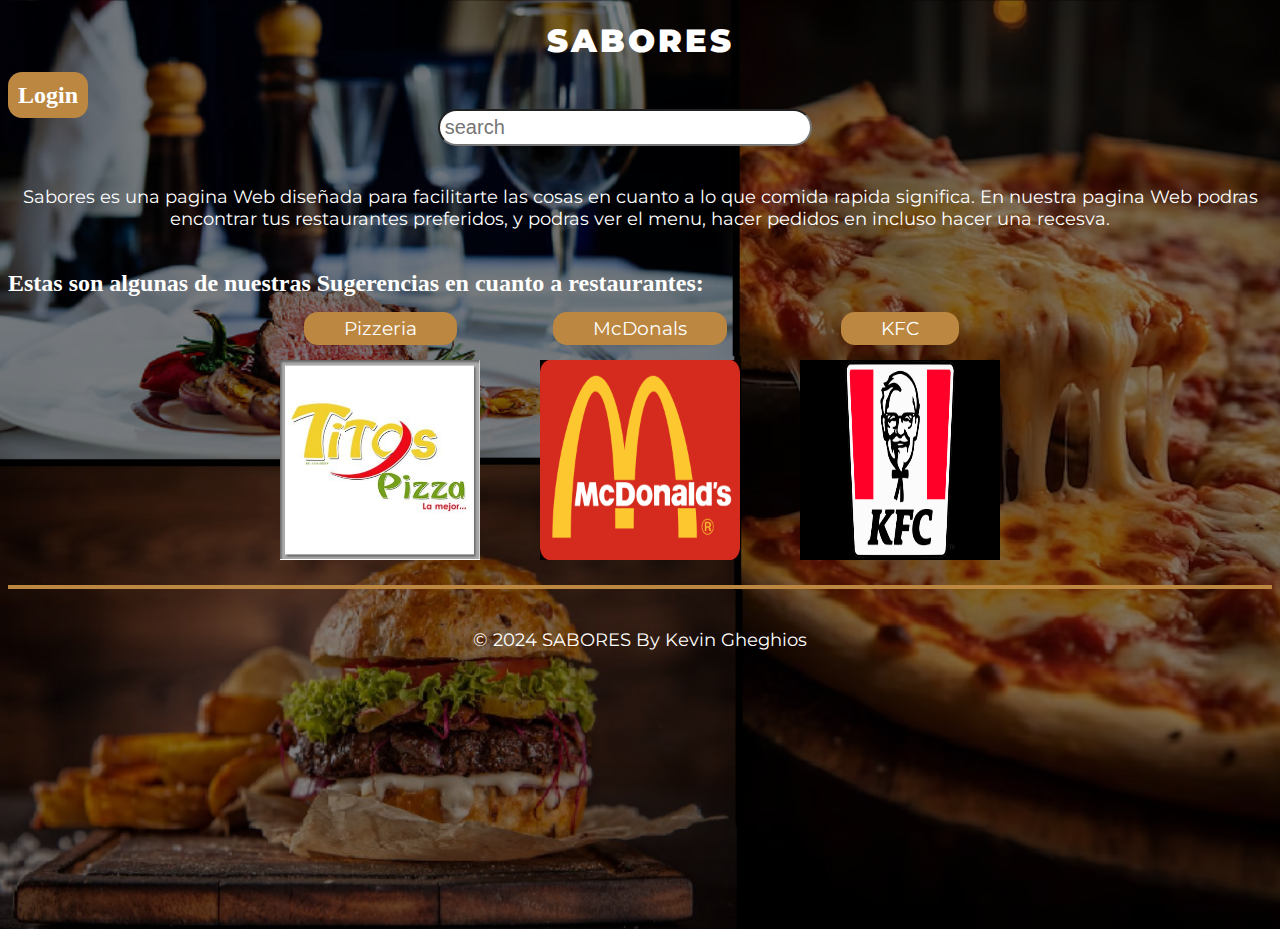
<file: index.html>
<!DOCTYPE html>
<html lang="es-VE">
<head>
    <meta charset="UTF-8">
    <meta name="viewport" content="width=device-width, initial-scale=1.0">
    <title>SABORES</title>
    <link rel="stylesheet" href="CSS/Styles.css">
    <link rel="stylesheet" href="CSS/fonts.css">
</head>
<body>
    <header>
        <h1>SABORES</h1>
        <h2>
            <a class="Login" href="HTML/Login.html"> Login </a>
            <input id="barra_busqueda" type="search" placeholder="search">
        </h2>
        <p class="parrafo-1">Sabores es una pagina Web diseñada para facilitarte las cosas en cuanto a lo que comida rapida significa.  En nuestra pagina Web podras encontrar tus restaurantes preferidos, y podras ver el menu, hacer pedidos en incluso hacer una recesva.
        </p>
        <h2>Estas son algunas de nuestras Sugerencias en cuanto a restaurantes:</h2>
        <h3>
            <div class="big_box">
                <div>
                    <a class="a_restaurantes" href="HTML/Pizzeria.html">Pizzeria</a>
                    <br>
                    <img class="imagenes_principales" src="Contenido/pizza.png" alt="Pizzeria">
                </div>

                <div>
                    <a class="a_restaurantes" href="HTML/McDonals.html">McDonals</a>
                    <br>
                    <img class="imagenes_principales" src="Contenido/MC DONAL.png" alt="McDonals">
                </div>

                <div>
                    <a class="a_restaurantes" href="HTML/KFC.html">KFC</a>
                    <br>
                    <img class="imagenes_principales" src="Contenido/KFC.png" alt="KFC">
                </div>
                

            </div>
        </h3>

    </header>

<footer>
        <p>&copy; 2024 SABORES By Kevin Gheghios</p>
</footer>
</body>
</file>
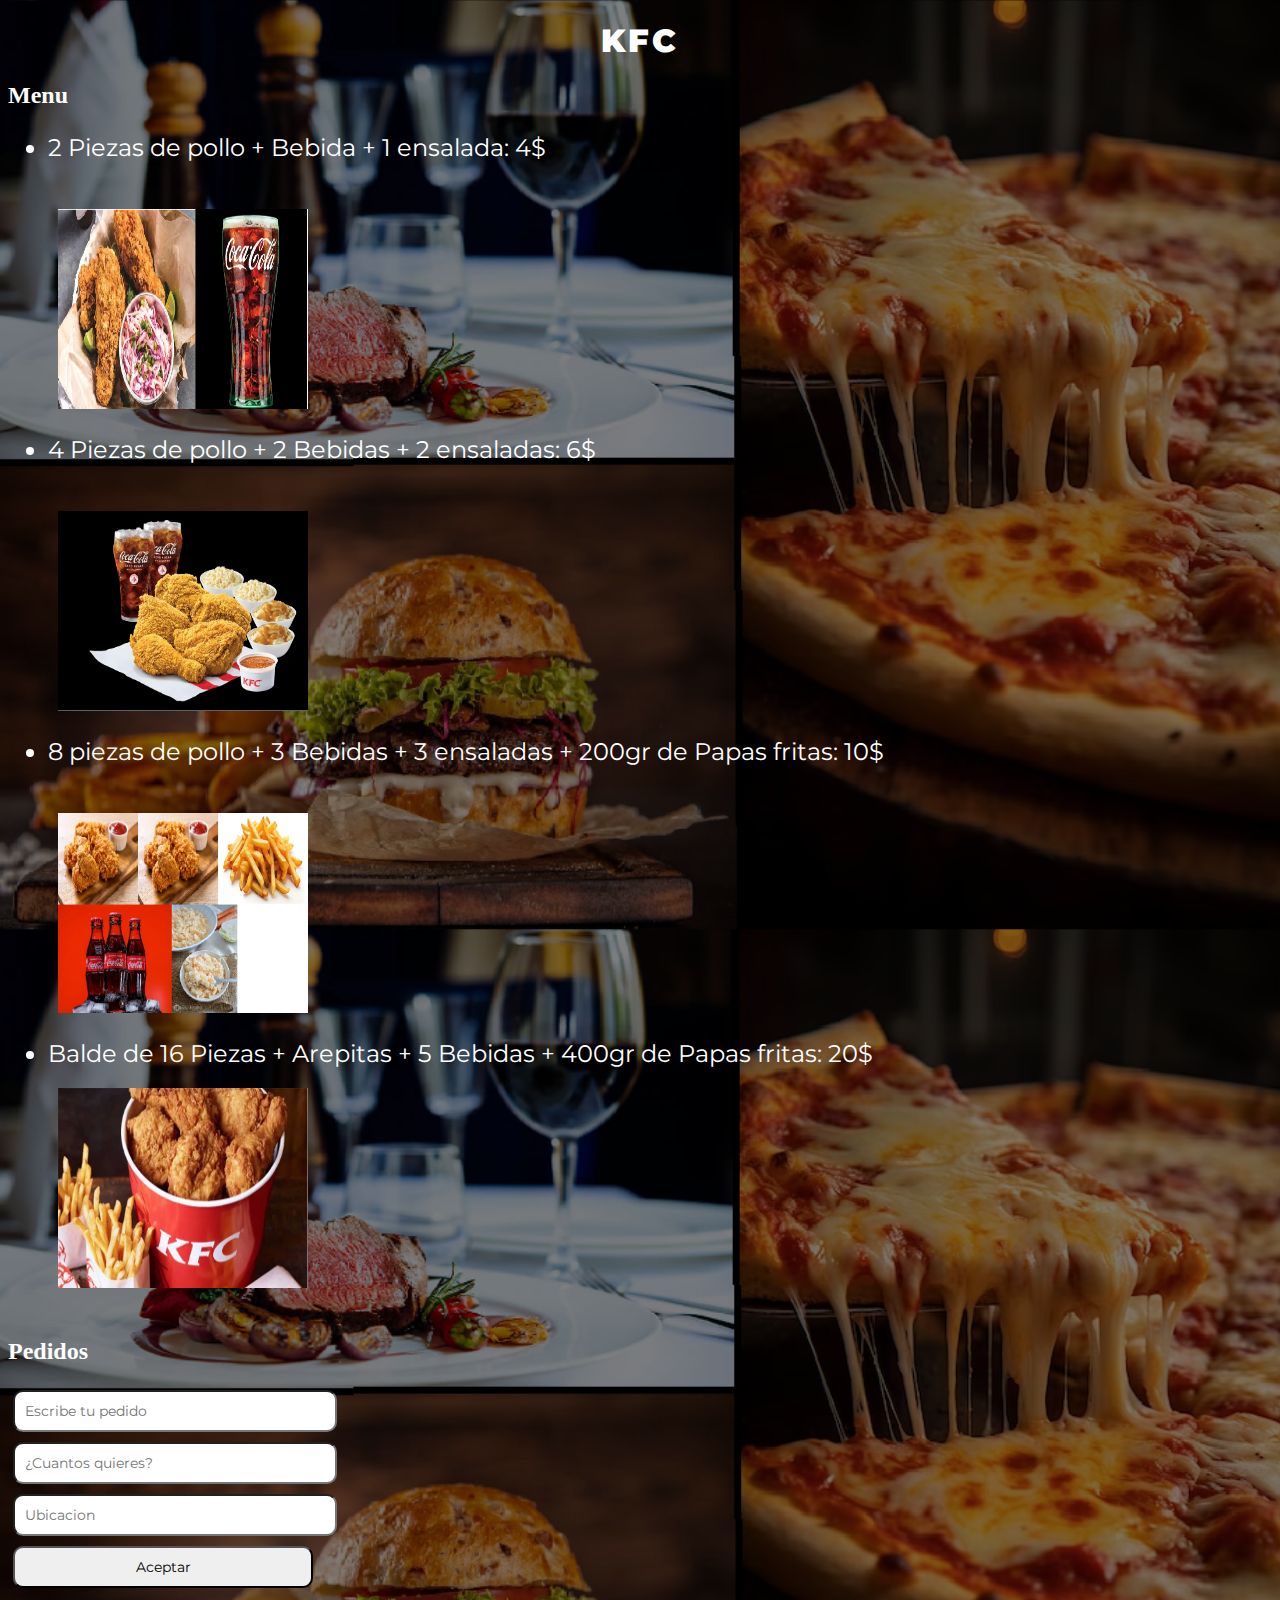
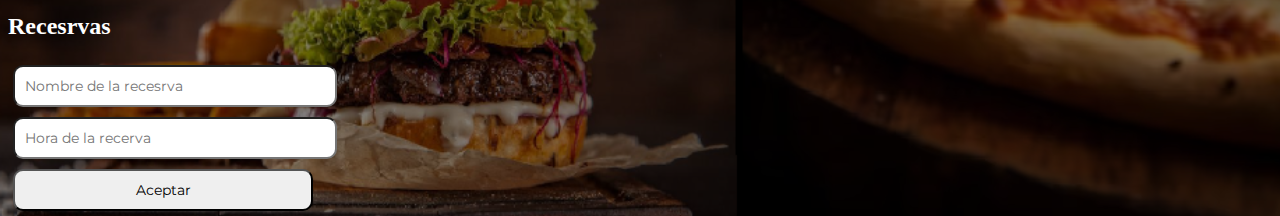
<file: HTML/KFC.html>
<!DOCTYPE html>
<html lang="es-VE">
<head>
    <meta charset="UTF-8">
    <meta name="viewport" content="width=device-width, initial-scale=1.0">
    <title>KFC</title>
    <link rel="stylesheet" href="../CSS/Styles.css">
    <link rel="stylesheet" href="../CSS/fonts.css">
</head>
<body>
    <h1>KFC</h1>
    <h2>Menu
        <ul>
            <li class="menu" >2 Piezas de pollo + Bebida + 1 ensalada: 4$</li>
            <br>
            <img class="menu_img" src="../Contenido/2 piezas de pllo + ensalada + bebida.png" alt="2 piezas de pollo + bebida + ensalada">
            <li class="menu" >4 Piezas de pollo + 2 Bebidas + 2 ensaladas: 6$  </li>
            <br>
            <img class="menu_img" src="../Contenido/4 piezas de pllo + 2 ensalada + 2 bebida.png" alt="4 piezas + 2 bebidas + ensalas">
            <li class="menu" >8 piezas de pollo + 3 Bebidas + 3 ensaladas +  200gr de Papas fritas: 10$</li>
            <br>
            <img class="menu_img" src="../Contenido/8 piezas de pllo + 3 ensalada + 3 bebida + papas fritas.png" alt="combo grande">
            <li class="menu" >Balde de 16 Piezas + Arepitas + 5 Bebidas +  400gr de Papas fritas: 20$</li>
            <img class="menu_img" src="../Contenido/balde de pollo.png" alt="Balde de pollo">
        </ul>
    </h2>

    <form>
        <h2>Pedidos</h2>
        <input class="input_restaurante" type="text" placeholder="Escribe tu pedido" >
        <br>
        <input class="input_restaurante" type="number" placeholder="¿Cuantos quieres?" >
        <br>
        <input class="input_restaurante" type="text" placeholder="Ubicacion" >
        <br> 
        <input class="input_restaurante" type="submit" value="Aceptar">
    
        <h2>Recesrvas</h2>
        <input class="input_restaurante" type="text" placeholder="Nombre de la recesrva" >
        <br>
        <input class="input_restaurante" type="number" placeholder="Hora de la recerva" >
        <br> 
        <input class="input_restaurante" type="submit" value="Aceptar" >
    </form>

</body>
</file>
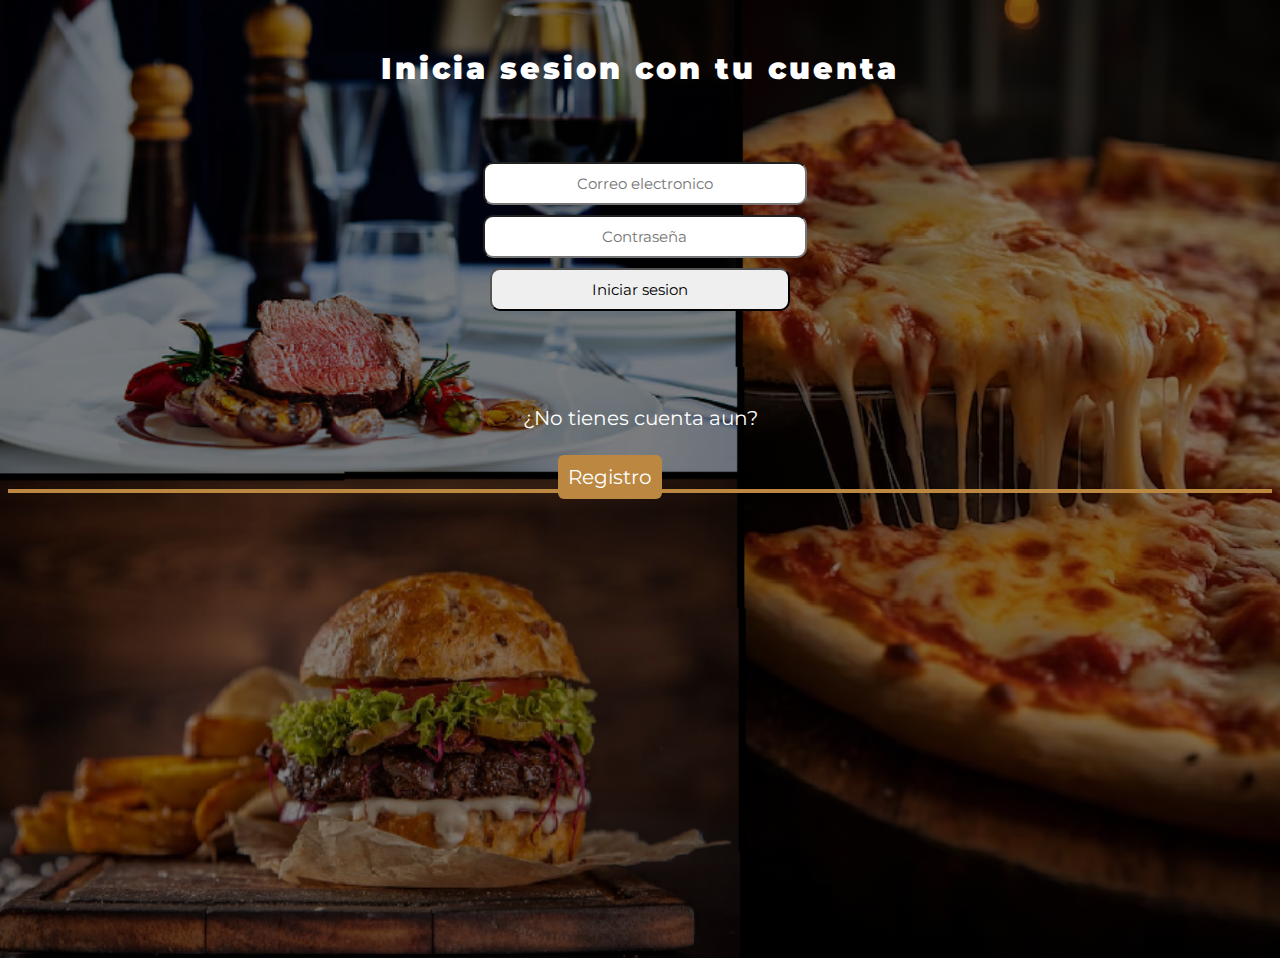
<file: HTML/Login.html>
<!DOCTYPE html>
<html lang="es-VE">
<head>
    <meta charset="UTF-8">
    <meta name="viewport" content="width=device-width, initial-scale=1.0">
    <title>Login</title>
    <link rel="stylesheet" href="../CSS/Styles.css">
    <link rel="stylesheet" href="../CSS/fonts.css">
</head>
<body>
    <h2 id="h2_InisioDeSesion">Inicia sesion con tu cuenta</h2>
    <div id="Caja_sesion">
        <form action="Login.php" method="post" class="formulario_inicio">
            <input class="input_inisio" type="email" placeholder="Correo electronico" name="email" required>
            <br>
            <input class="input_inisio" type="password" placeholder="Contraseña" name="password" required>
            <br>
            <input class="input_inisio" type="submit" value="Iniciar sesion">
        </form>
    <p class="parrafo-2">¿No tienes cuenta aun?</p>
    <a id="a_registro" href="Registro.html"> Registro</a>
    </div>
</body>
</file>
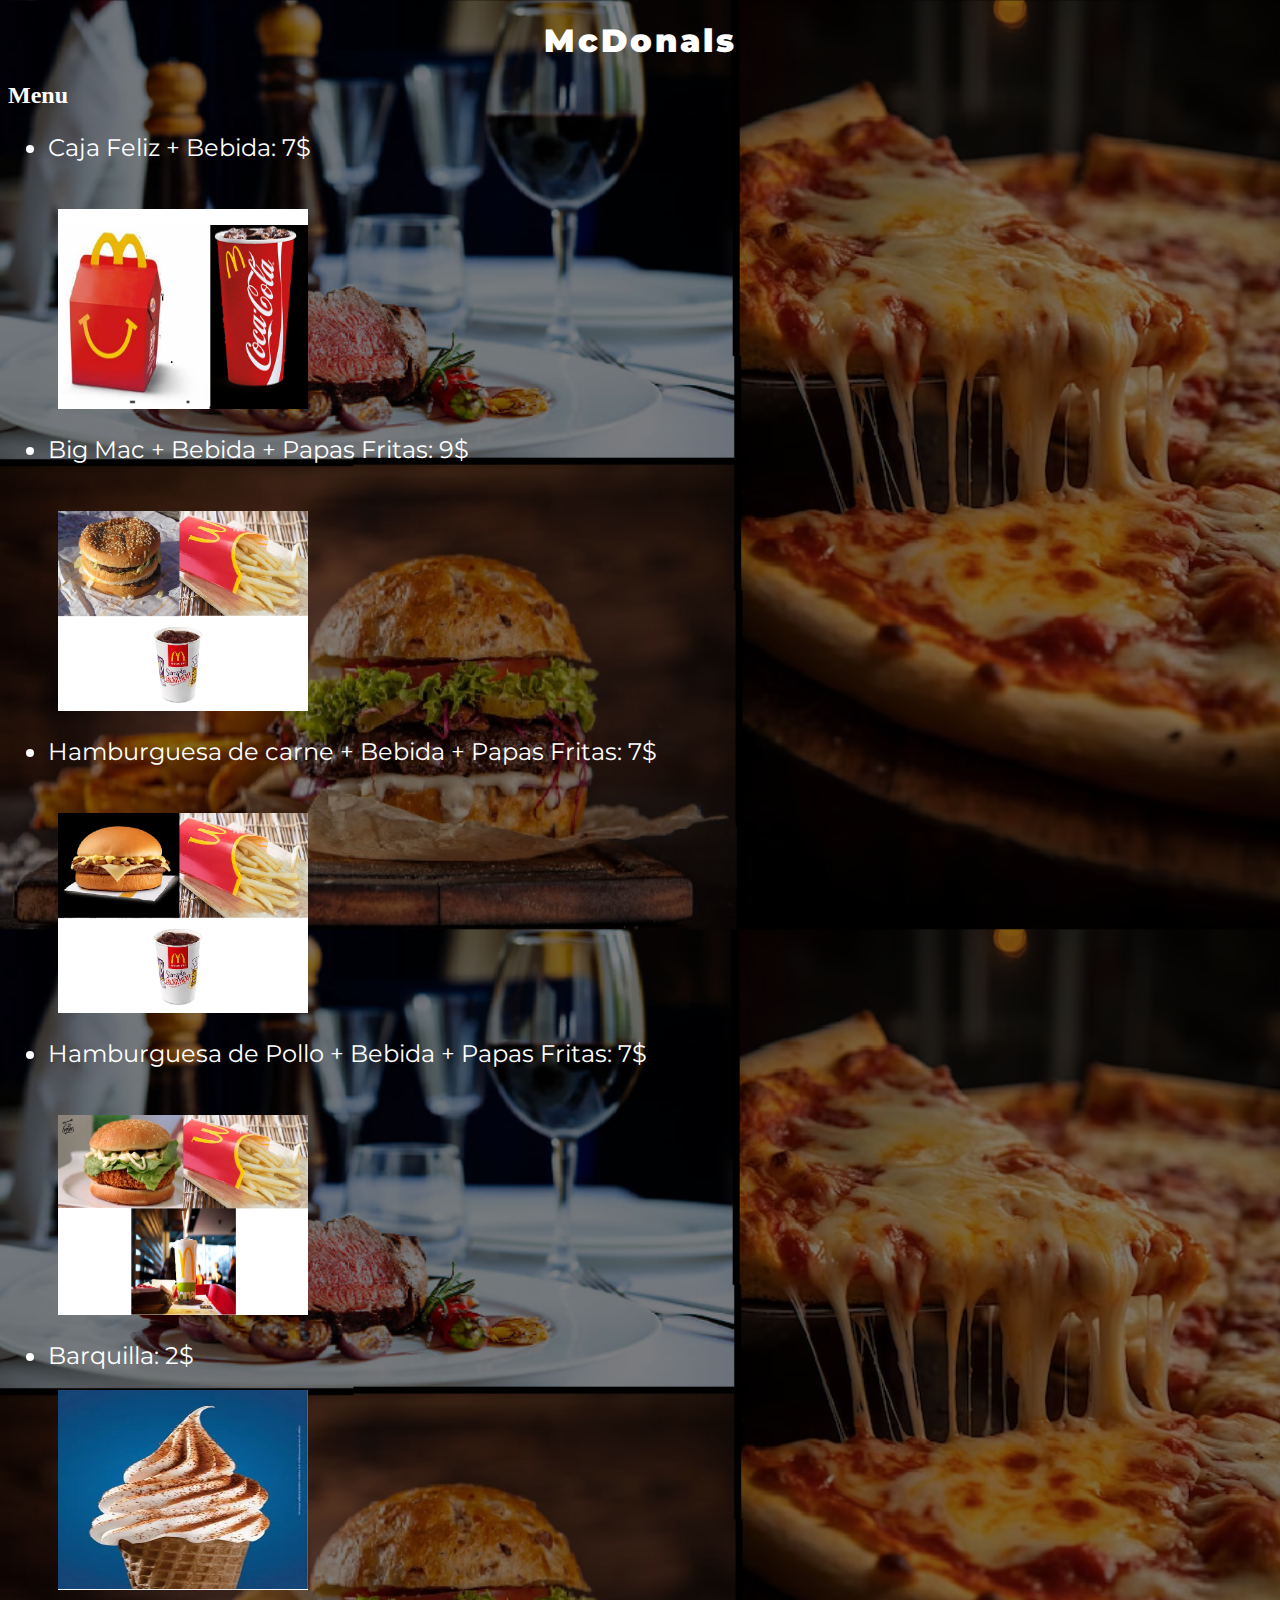
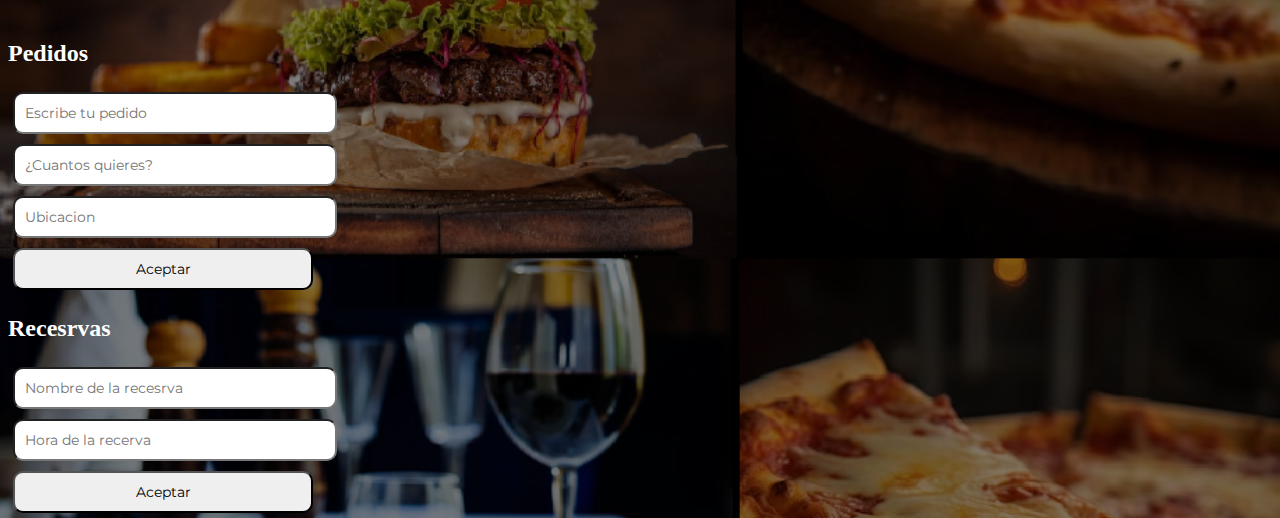
<file: HTML/McDonals.html>
<!DOCTYPE html>
<html lang="es-VE">
<head>
    <meta charset="UTF-8">
    <meta name="viewport" content="width=device-width, initial-scale=1.0">
    <title>McDonals</title>
    <link rel="stylesheet" href="../CSS/Styles.css">
    <link rel="stylesheet" href="../CSS/fonts.css">
</head>
<body>
    <h1>McDonals</h1>
    <h2>Menu
        <ul>
            <li class="menu" >Caja Feliz +  Bebida: 7$</li>
            <br>
            <img class="menu_img" src="../Contenido/caja feliz + bebida.png" alt="caa feliz + bebida">
            <li class="menu" >Big Mac + Bebida + Papas Fritas: 9$</li>
            <br>
            <img class="menu_img" src="../Contenido/bicmac papitas bebida.png" alt="bic mac + papitas + bebida">
            <li class="menu" >Hamburguesa de carne + Bebida + Papas Fritas: 7$</li>
            <br>
            <img class="menu_img" src="../Contenido/hamburguesa de carne+ papitas +bebida.png" alt="hamburguesa de de carne + papas + bebida">
            <li class="menu" >Hamburguesa de Pollo +  Bebida +  Papas Fritas: 7$</li>
            <br>
            <img class="menu_img" src="../Contenido/pollo  bebida papas.png" alt="hamburguesa de pollo + papitas + bebida">
            <li class="menu" >Barquilla: 2$</li>
            <img class="menu_img" src="../Contenido/barquilla.png" alt="Barquilla">
        </ul>
    </h2>
    <form>
        <h2>Pedidos</h2>
        <input class="input_restaurante" type="text" placeholder="Escribe tu pedido" >
        <br>
        <input class="input_restaurante" type="number" placeholder="¿Cuantos quieres?" >
        <br>
        <input class="input_restaurante" type="text" placeholder="Ubicacion" >
        <br> 
        <input class="input_restaurante" type="button" value="Aceptar" >
    
        <h2>Recesrvas</h2>
        <input class="input_restaurante" type="text" placeholder="Nombre de la recesrva" >
        <br>
        <input class="input_restaurante" type="number" placeholder="Hora de la recerva" >
        <br> 
        <input class="input_restaurante" type="submit" value="Aceptar" >
    </form>
</body>
</file>
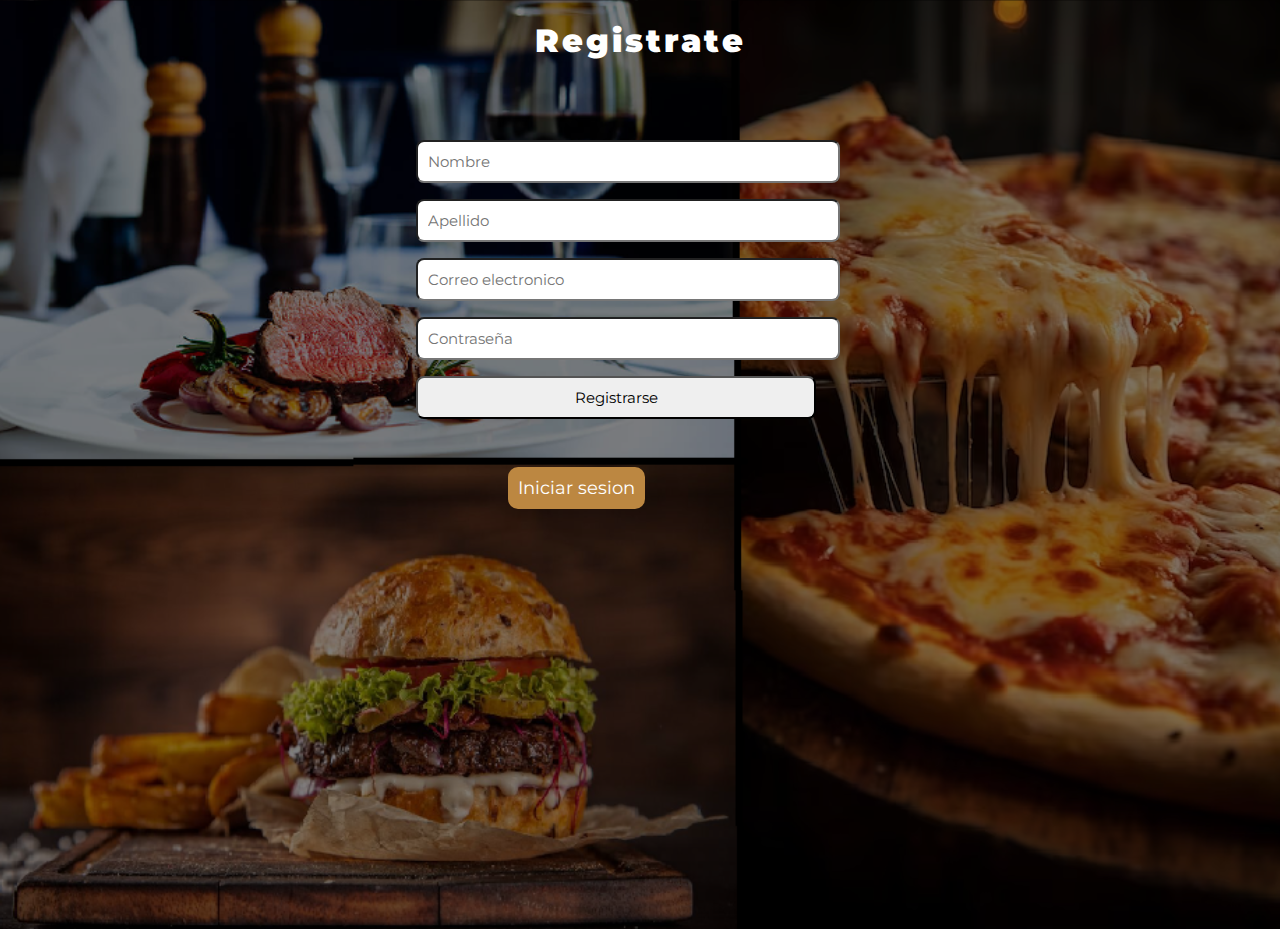
<file: HTML/Registro.html>
<!DOCTYPE html>
<html lang="es-VE">
<head>
    <meta charset="UTF-8">
    <meta name="viewport" content="width=device-width, initial-scale=1.0">
    <title>Login</title>
    <link rel="stylesheet" href="../CSS/Styles.css">
    <link rel="stylesheet" href="../CSS/fonts.css">
</head>
<body>
    <h1>Registrate</h1>
    <form  method="POST" action="Registro.php" class="formulario_registro">
        <input class="inpunt_registro" type="text" placeholder="Nombre" name="nombre"><br>
        <input class="inpunt_registro" type="text" placeholder="Apellido" name="apellido"><br>
        <input class="inpunt_registro" type="email" placeholder="Correo electronico" name="email" required><br>
        <input class="inpunt_registro" type="password" placeholder="Contraseña" name="password" required><br>
        <input class="inpunt_registro" type="submit" value="Registrarse" >
    </form>
    <a id="a_volverInicio" href="Login.html">Iniciar sesion</a>
</body>
</file>
<file: CSS/Styles.css>
body{ background-image: linear-gradient(0deg,
    rgba(0,0,0,0.5),
    rgba(0,0,0,0.5)), url(../Contenido/Logo.png);
    /* background-repeat: no-repeat; */
    background-size: cover;
    background-position: center;
    height: 100vh;
}

h1{
    font-family: Montserrat;
    font-weight: 600;
    text-align: center;
    color:#FFFFFF;
    letter-spacing: 3px;
}

h2{
    color:#FFFFFF;
}

h3{
    color:#FFFFFF;
}

.parrafo-1{
    font-family: Montserrat;
    font-size: 18px;
    text-align: center;
    font-weight: 5px;
    color:#FFFFFF;
    margin: 40px 0;
}

.Login{
    margin-bottom: 200px;
    color: #FFFFFF;
    text-decoration: none;
    background-color: #bc8741;
    padding: 10px 10px;
    border-radius: 14px;
}

.imagenes_principales{
    height: 200px;
    width: 200px;
    margin: 20px 30px;
}

.big_box{
    border-bottom: 4px solid #bc8741;
    display: flex;
    justify-content: center;
    text-align: center;
}

.a_restaurantes{
    font-family: Montserrat;
    font-weight: 400;
    color: #FFFFFF;
    background-color: #bc8741;
    text-decoration: none;
    padding: 5px 40px;
    margin-bottom: 20px;
    border-radius: 14px;
}

#barra_busqueda{
    font-size: 20px;
    margin: 0 34%;
    justify-content: center;
    background-color: #FFFFFF;
    padding: 5px 100px;
    padding-left: 5px;
    border-radius: 20px;

}

#h2_InisioDeSesion{
    font-family: Montserrat;
    font-size: 30px;
    font-weight: 600;
    color: #FFFFFF;
    letter-spacing: 3px;
    text-align: center;
    margin-top: 50px;
}

.input_inisio{
    text-align: center;
    padding: 10px;
    margin: 5px;
    width: 300px;
    font-family: Montserrat;
    font-size: 15px;
    border-radius: 10px;
}

.formulario_inicio{
    margin: 30px 34%;
    padding: 40px;
    border-radius: 10px;
    text-align: center;

    
}

.parrafo-2{
    padding: 20px;
    margin: 15px;
    text-align: center;
    color: #FFFFFF;
    font-family: Montserrat;
    font-size: 20px;
}

#Caja_sesion{
    border-bottom: #bc8741 solid 4px;
}

#a_registro{
    color: #FFFFFF;
    text-decoration: none;
    font-family: Montserrat;
    font-size: 20px;
    background-color: #bc8741;
    margin: 0 550px;
    padding: 10px;
    border-radius: 6px;
}

.formulario_registro{
justify-content: center;
align-items: center;
margin:0 350px;
padding: 50px;


}

.inpunt_registro{
    padding: 10px;
    margin: 8px;
    width: 400px ;
    font-family: Montserrat;
    font-size: 15px;
    border-radius: 8px;
}

#a_volverInicio{
    text-decoration: none;
    color: #FFFFFF;
    background-color: #bc8741;
    padding: 10px;
    border-radius: 10px;
    font-family: Montserrat;
    font-size: 18px;
    margin:0 500px;
}

.menu{
    font-family: Montserrat;
    font-weight: 400;
}

.input_restaurante{
    padding: 10px;
    margin: 5px;
    width: 300px;
    font-family: Montserrat;
    font-size: 14px;
    border-radius: 10px;
}

footer{
    font-family: Montserrat;
    font-size: 18px;
    text-align: center;
    font-weight: 5px;
    color:#FFFFFF;
    margin: 40px 0;
}

.menu_img{
    height: 200px;
    width: 250px;
    margin: 20px 10px;
}
</file>
<file: CSS/fonts.css>
@font-face {
    font-family: Montserrat;
    src: url(fonts/Montserrat-Regular.ttf) format(truetype);
    font-weight: 400;
}

@font-face {
    font-family: Montserrat;
    src: url(fonts/Montserrat-Black.ttf) format(truetype);
    font-weight: 900;
}

@font-face {
    font-family: Montserrat;
    src: url(fonts/Montserrat-Light.ttf) format(truetype);
    font-weight: 100;
}
</file>
